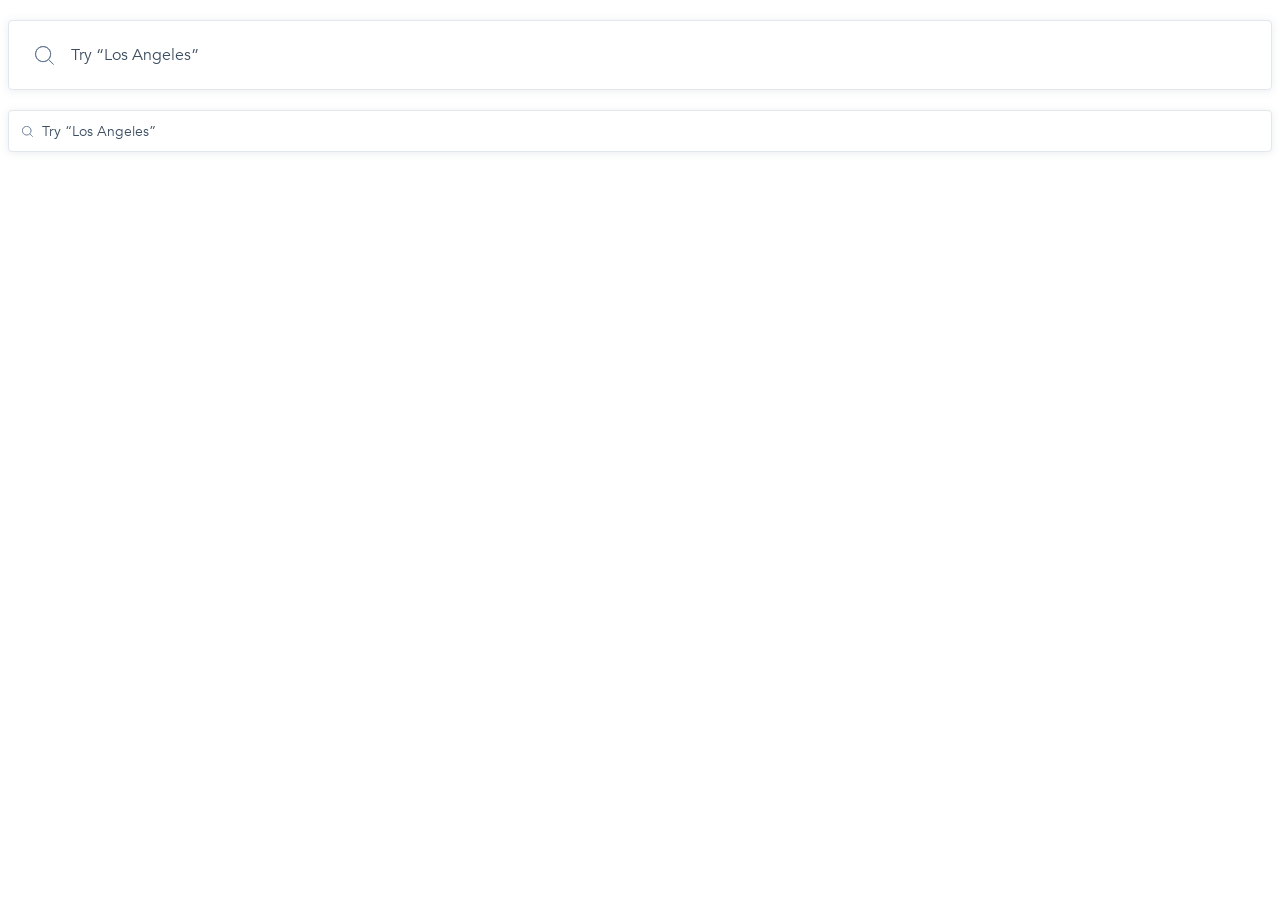
<file: index.html>
<!DOCTYPE html><html lang=en><meta charset=UTF-8><meta name=viewport content="width=device-width, initial-scale=1.0"><title>Search bars</title><link rel=stylesheet href=layout_search-bar-airbnb.72bd0c2e.css><body>
    <div class=page>
      <form class="search-input search-input--big" data-qa=big>
        <span class="search-input__icon search-input__icon--big"></span>
        <input name=search class="search-input__field search-input__field--big" data-qa=keypress placeholder="Try “Los Angeles”">
      </form>

      <form class="search-input search-input--small" data-qa=small>
        <span class="search-input__icon search-input__icon--small"></span>
        <input name=search class="search-input__field search-input__field--small" placeholder="Try “Los Angeles”">
      </form>
    </div>
</file>
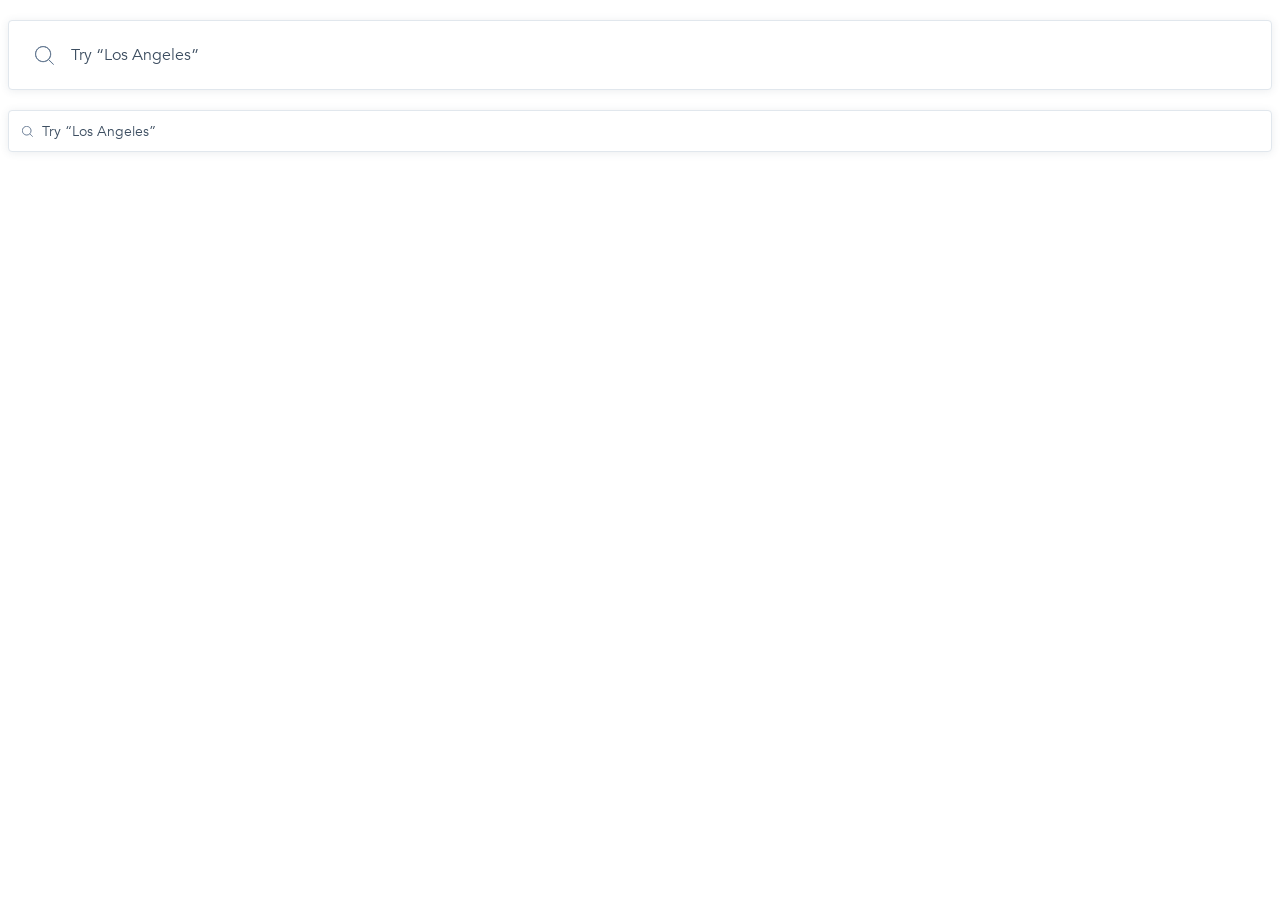
<file: src/index.html>
<!doctype html>
<html lang="en">
  <head>
    <meta charset="UTF-8" />
    <meta
      name="viewport"
      content="width=device-width, initial-scale=1.0"
    />
    <title>Search bars</title>
    <link
      rel="stylesheet"
      href="./style.css"
    />
  </head>
  <body>
    <div class="page">
      <form
        class="search-input search-input--big"
        data-qa="big"
      >
        <span class="search-input__icon search-input__icon--big"></span>
        <input
          type="text"
          name="search"
          class="search-input__field search-input__field--big"
          data-qa="keypress"
          placeholder="Try “Los Angeles”"
        />
      </form>

      <form
        class="search-input search-input--small"
        data-qa="small"
      >
        <span class="search-input__icon search-input__icon--small"></span>
        <input
          type="text"
          name="search"
          class="search-input__field search-input__field--small"
          placeholder="Try “Los Angeles”"
        />
      </form>
    </div>
  </body>
</html>
</file>
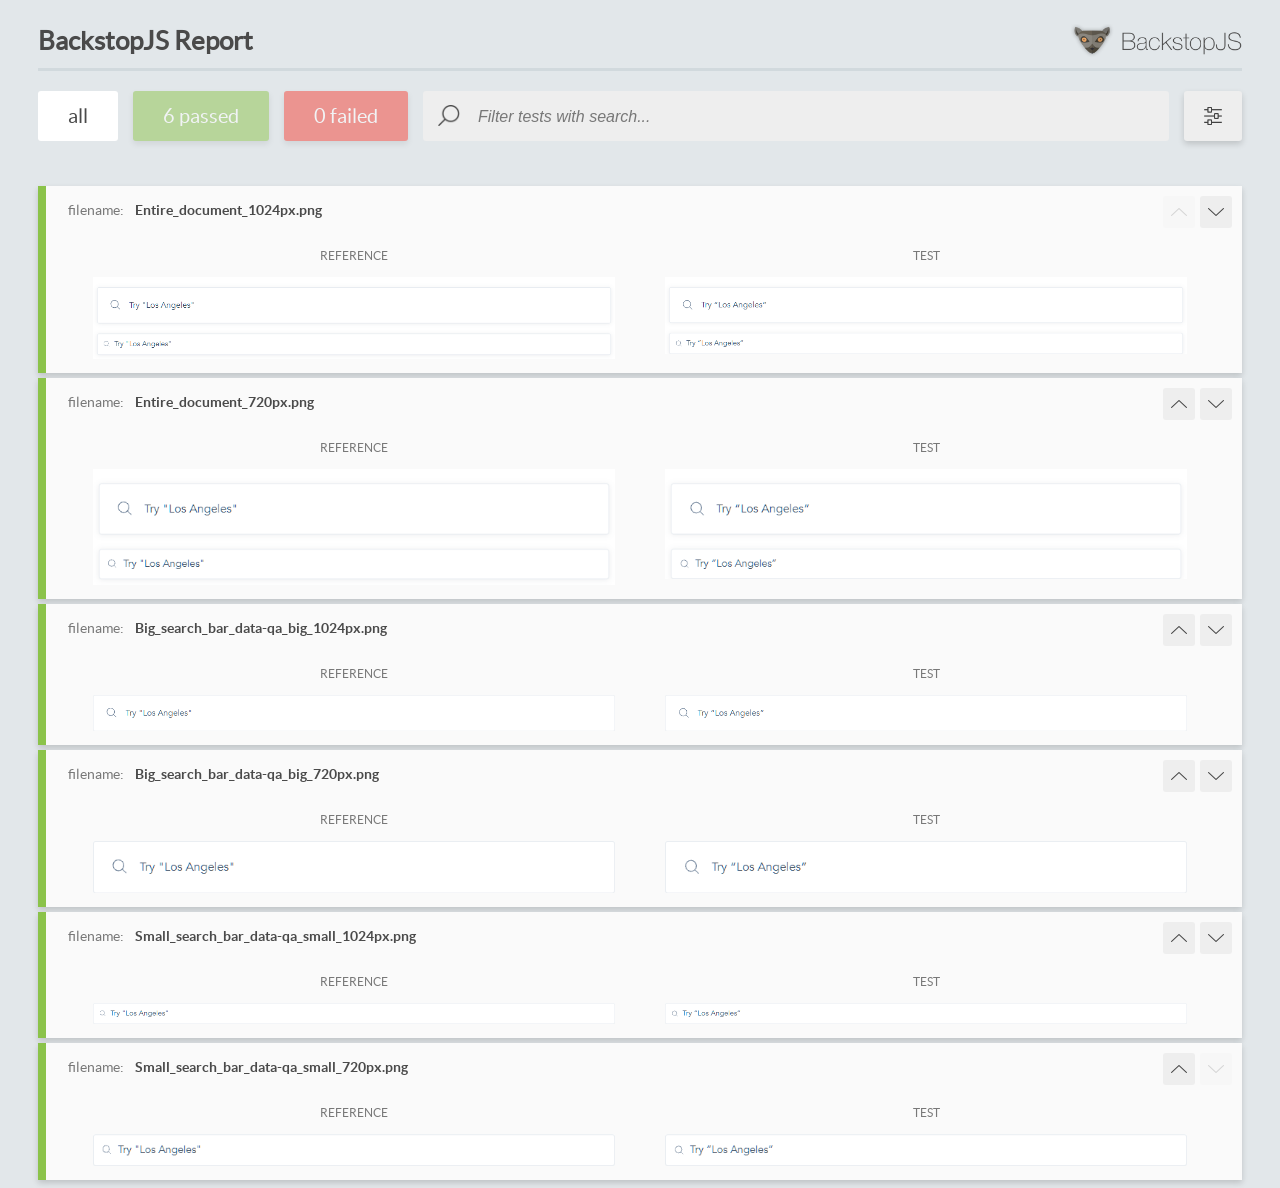
<file: report/html_report/index.html>
<!DOCTYPE html>
<html>
  <head>
    <meta charset="utf-8">
    <!-- Disable Cache -->
    <meta http-equiv="Cache-Control" content="no-cache, no-store, must-revalidate">
    <meta http-equiv="Pragma" content="no-cache">
    <meta http-equiv="Expires" content="0">

    <title>BackstopJS Report</title>

    <style>
      @font-face {
          font-family: 'latoregular';
          src: url('./assets/fonts/lato-regular-webfont.woff2') format('woff2'),
              url('./assets/fonts/lato-regular-webfont.woff') format('woff');
          font-weight: 400;
          font-style: normal;
      }
      @font-face {
          font-family: 'latobold';
          src: url('./assets/fonts/lato-bold-webfont.woff2') format('woff2'),
              url('./assets/fonts/lato-bold-webfont.woff') format('woff');
          font-weight: 700;
          font-style: normal;
      }

      .ReactModal__Body--open {
          overflow: hidden;
      }
      .ReactModal__Body--open .header {
        display: none;
      }

    </style>
  </head>
  <body style="background-color: #E2E7EA">
    <div id="root">

    </div>
    <script>
      function report (report) { // eslint-disable-line no-unused-vars
        window.tests = report;
      }
    </script>
    <script src="config.js"></script>
    <script src="index_bundle.js"></script>
  </body>
</html>
</file>
<file: src/style.css>
@font-face {
  font-family: Avenir;
  src: url('fonts/Avenir-Book.ttf') format('truetype');
  font-weight: 300;
  font-style: normal;
}

@font-face {
  font-family: Avenir;
  src: url('fonts/Avenir-Heavy.ttf') format('truetype');
  font-weight: 400;
  font-style: normal;
}

body {
  margin: 0 8px;
  padding: 0;
  font-family: Avenir, sans-serif;
  font-weight: 300;
}

.page {
  display: flex;
  flex-direction: column;
  gap: 20px;
}

.search-input {
  display: flex;
  align-items: center;
  width: 100%;
  border: 1px solid #e1e7ed;
  border-radius: 4px;
  background: #fff;
  box-sizing: border-box;
  box-shadow: 0 1px 8px rgba(61, 78, 97, 0.1);
  transition:
    box-shadow 0.2s ease,
    border-color 0.2s ease;
}

.search-input--big {
  height: 70px;
  margin-top: 20px;

  padding-left: 26px;
}

.search-input--small {
  height: 42px;

  padding-left: 13px;
}

.search-input:hover {
  box-shadow: 0 3px 8px rgba(61, 78, 97, 0.2);
}

.search-input:focus-within {
  border-radius: 3px;
  background: linear-gradient(180deg, #fff 0%, #f6f6f7 100%);
  box-shadow: 0 4px 4px rgba(0, 0, 0, 0.25);
}

.search-input__icon {
  flex-shrink: 0;
  background-image: url('images/search.svg');
  background-repeat: no-repeat;
  background-position: center;
  background-size: contain;
}

.search-input--big .search-input__icon {
  width: 19px;
  height: 19px;

  margin-right: 17px;
}

.search-input--small .search-input__icon {
  width: 11px;
  height: 11px;

  margin-right: 9px;
}

.search-input__field {
  flex: 1;
  height: 100%;
  border: none;
  outline: none;
  background: transparent;
  font-family: Avenir, sans-serif;
  font-weight: 300;
  color: #3d4e61;
  padding: 0;
  margin: 0;
}

.search-input__field--big {
  font-size: 16px;
  line-height: 19px;
}

.search-input__field--small {
  font-size: 14px;
}

.search-input__field:focus {
  font-weight: 400;
}

.search-input__field::placeholder {
  color: #3d4e61;
  font-weight: 300;
  opacity: 1;
}
</file>
